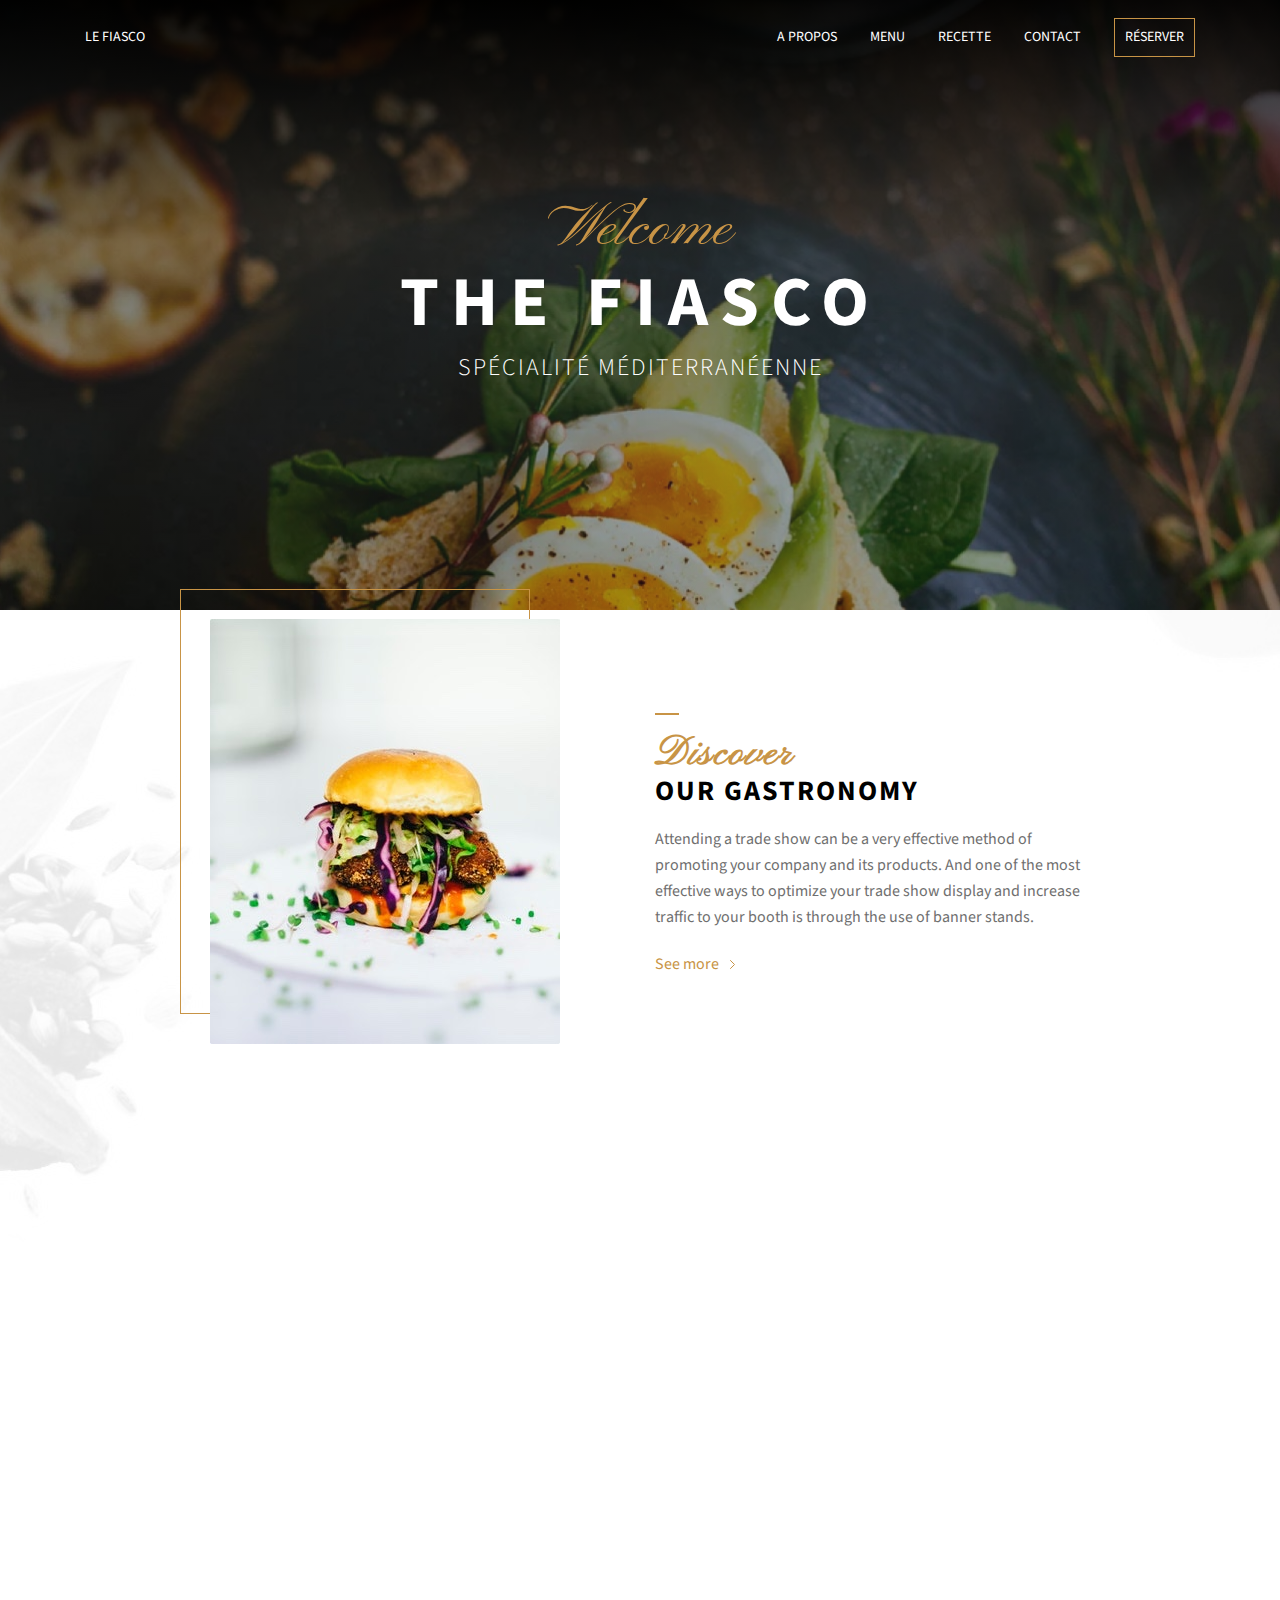
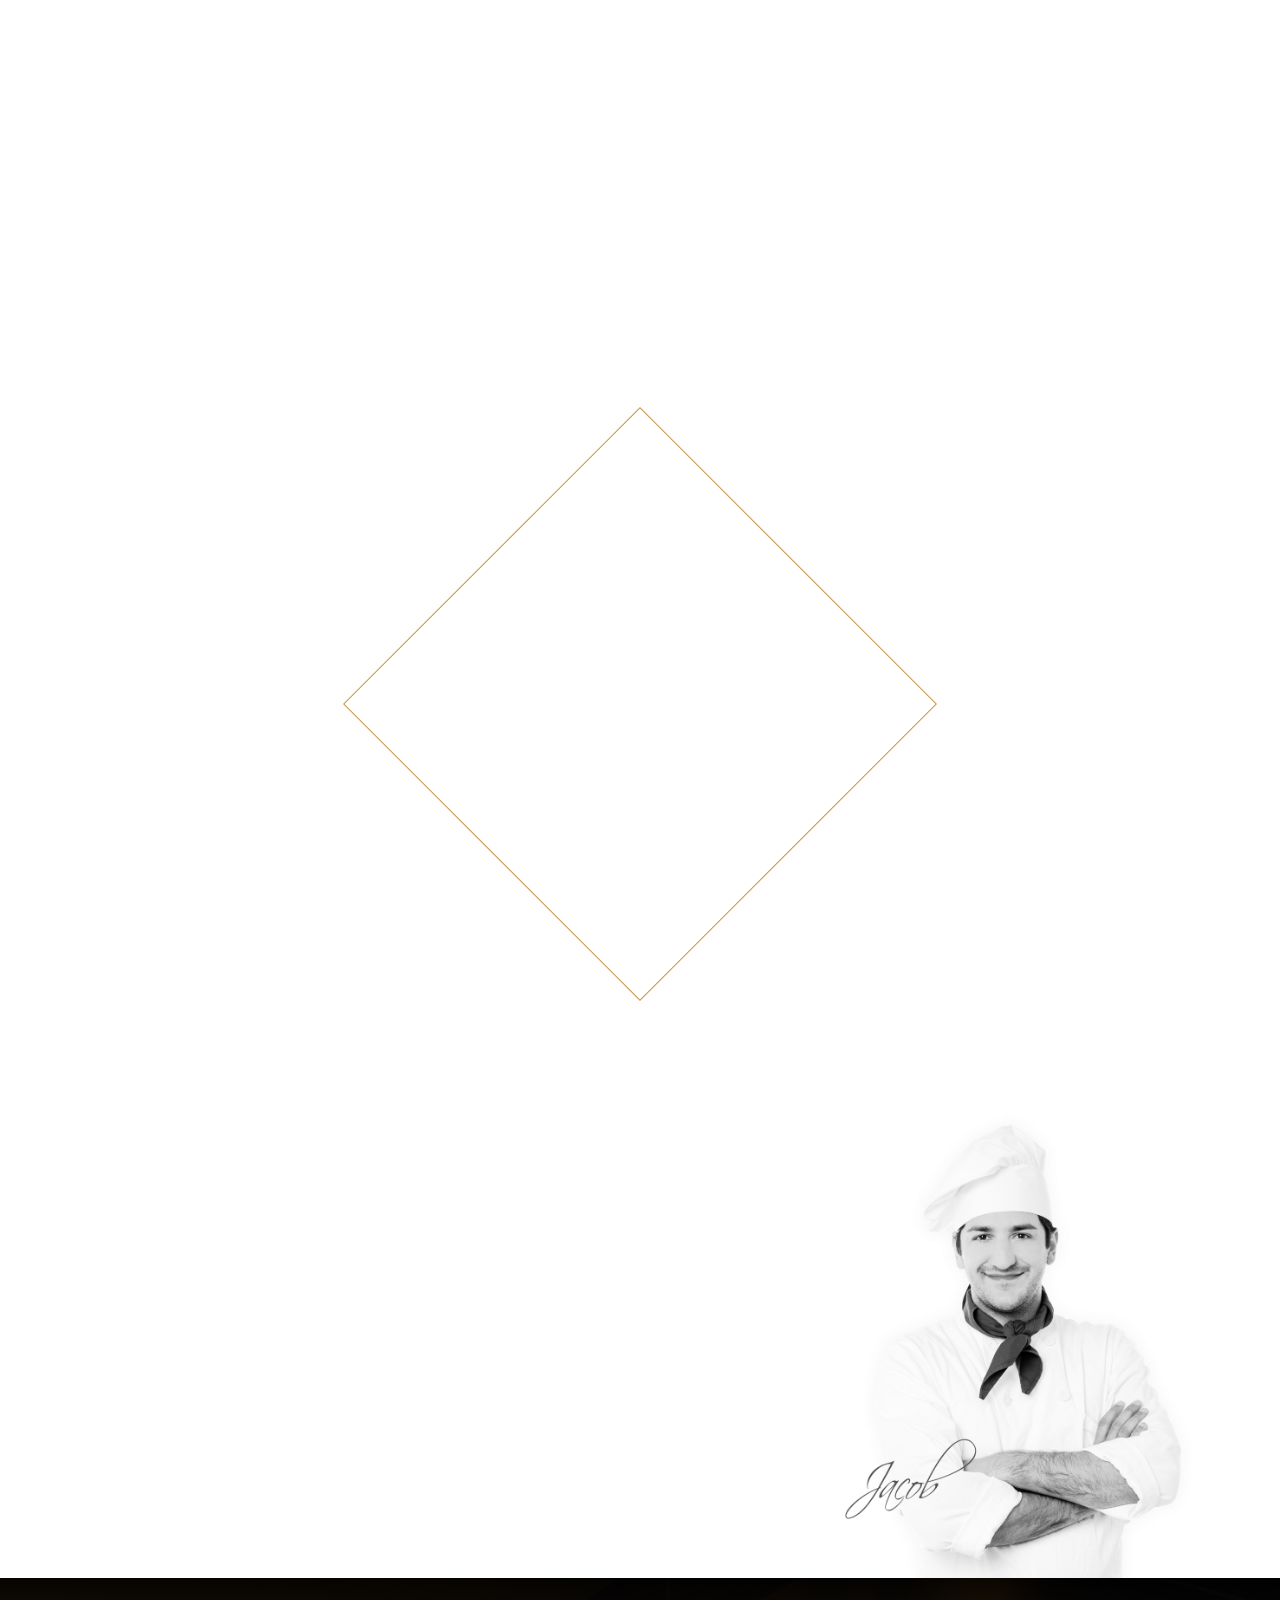
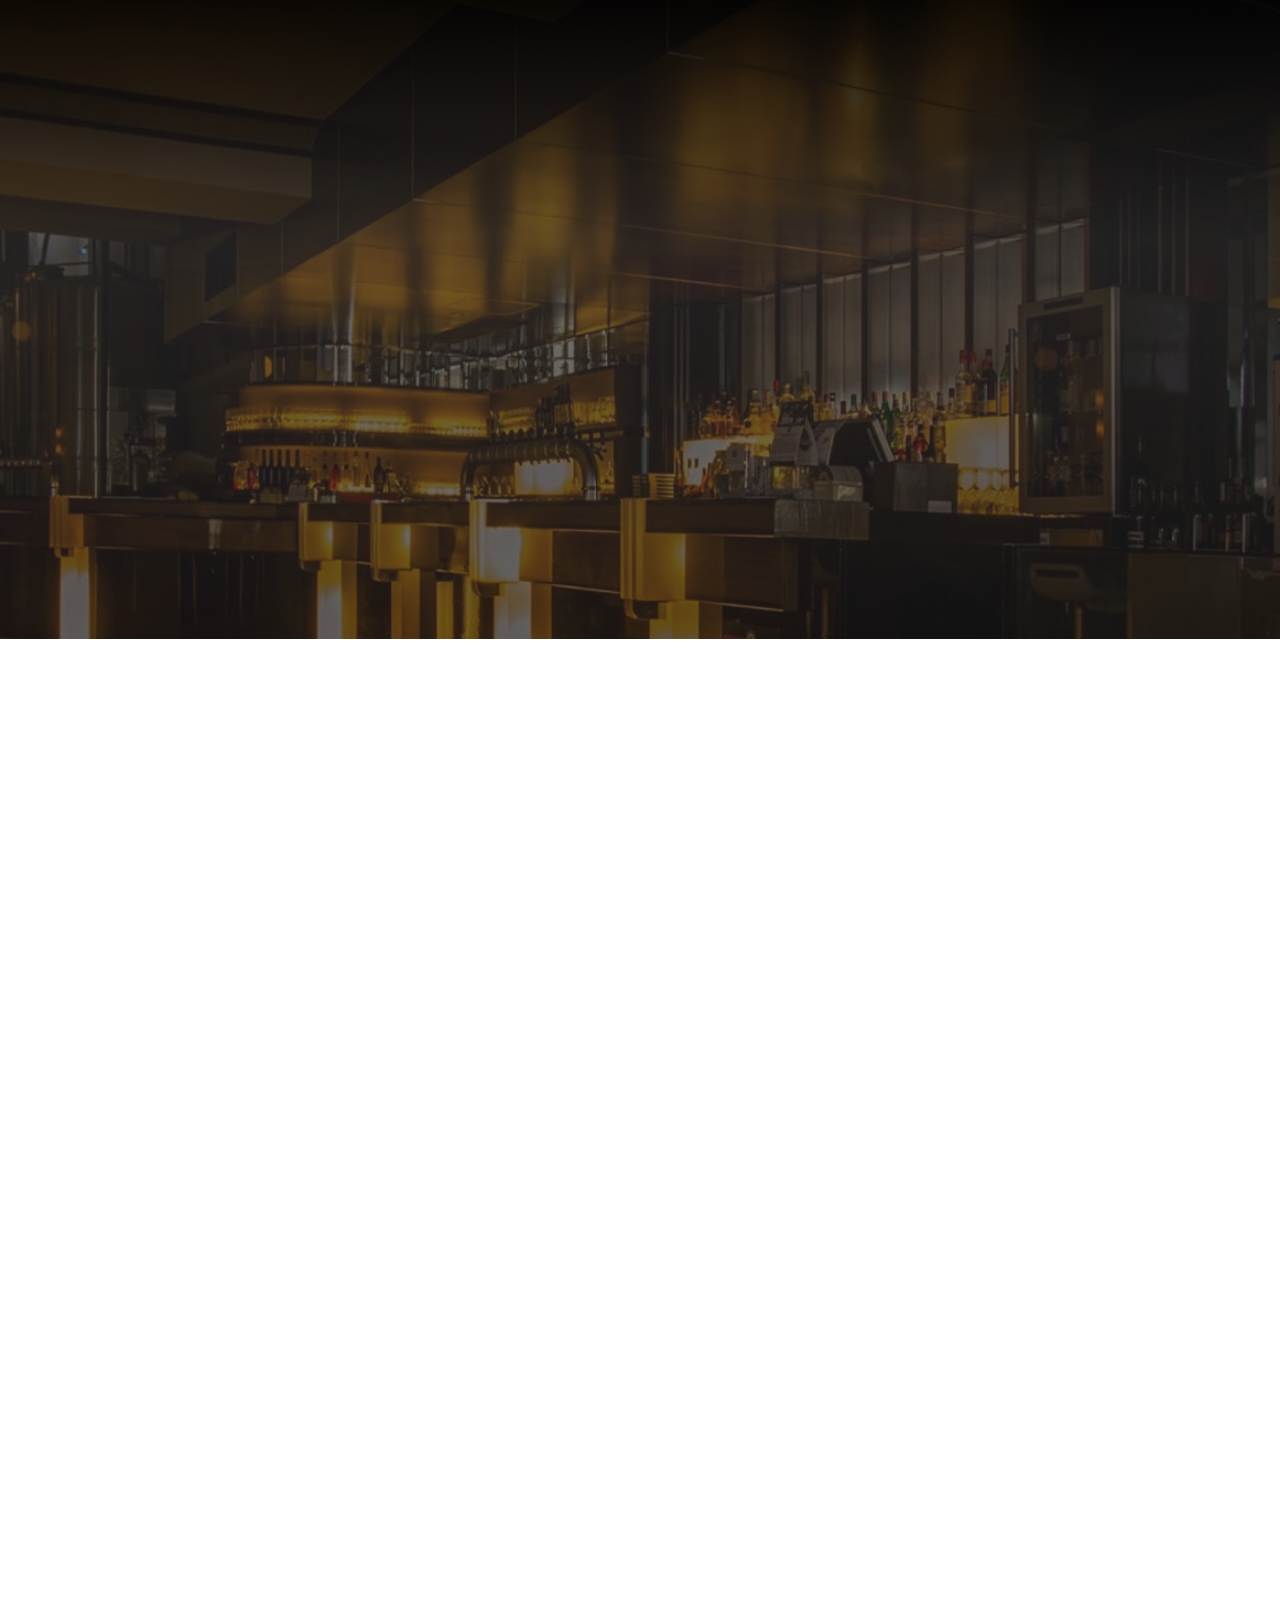
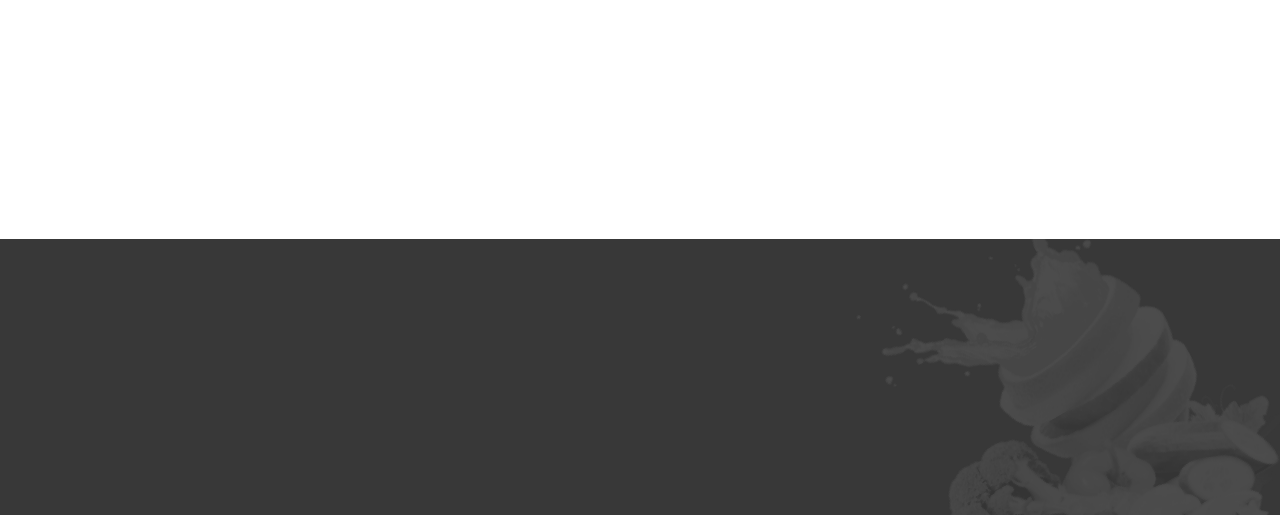
<file: index.html>
<!DOCTYPE html>
<html lang="en">

<head>
  <meta charset="UTF-8">
  <meta name="viewport" content="width=device-width, initial-scale=1.0">
  <meta http-equiv="X-UA-Compatible" content="ie=edge">
  <title>Le Fiasco</title>
  <link href="https://fonts.googleapis.com/css?family=Pinyon+Script|Source+Sans+Pro:300,400,600,700" rel="stylesheet">
  <link rel="stylesheet" href="screen.css">
</head>

<body>
  <header class="header">
    <div class="topbar">
      <div class="logo ">
        <a href="/index.html">Le Fiasco</a>
      </div>
      <nav class="menu ">
        <a href="/about.html" class="menu-item">A propos</a>
        <a href="/menu.html" class="menu-item">Menu</a>
        <a href="/recipe.html" class="menu-item">Recette</a>
        <a href="/contact.html" class="menu-item">Contact</a>
        <a href="/reserver.html" class="menu-item menu-button">Réserver</a>
      </nav>
    </div>
    <div class="baseline reveal">
      <span class="baseline-welcome reveal-1">Welcome</span>
      <strong class="baseline-name reveal-2">The Fiasco</strong>
      <span class="baseline-slogan reveal-3">spécialité méditerranéenne</span>
    </div>
  </header>
  <section class="home-section">
    <div class="container-small">
      <div class="block block-left reveal">
        <div class="block-img reveal-1">
          <img src="img/burger.jpg" alt="">
        </div>
        <div class="block-body">
          <h2 class="title reveal-2"><span>Discover</span> our gastronomy</h2>
          <p class=" reveal-3">
            Attending a trade show can be a very effective method of promoting your company and its products. And one of
            the most effective ways to optimize your trade show display and increase traffic to your booth is through
            the
            use of banner stands.
          </p>
          <div class="more  reveal-4">
            <a href="recipe.html">See more</a>
          </div>
        </div>
      </div>
      <div class="block block-right reveal">
        <div class="block-img reveal-1">
          <img src="img/crusted-chicken.jpg" alt="">
        </div>
        <div class="block-body">
          <h2 class="title reveal-2"><span>Discover</span> our gastronomy</h2>
          <p class=" reveal-3">
            Attending a trade show can be a very effective method of promoting your company and its products. And one of
            the most effective ways to optimize your trade show display and increase traffic to your booth is through
            the
            use of banner stands.
          </p>
          <div class="more reveal-4">
            <a href="recipe.html">See more</a>
          </div>
        </div>
      </div>
      <div class="block block-centered block-last reveal">
        <div class="block-body">
          <h2 class="title reveal-1"><span>Menu</span> certified bio</h2>
          <p class="reveal-2">
            Classified advertising is a form of advertising that is particularly common in newspapers and other
            periodicals. A classified is usually textually based and can consist of as little as the type of item being
            sold, and a contact number to call for more information
          </p>
        </div>
      </div>
      <nav class="ingredients-menu reveal">
        <a href="#" class="active reveal-1">Eggs</a>
        <a href="#" class="reveal-1">Porc</a>
        <a href="#" class="reveal-2">Chicken</a>
        <a href="#" class="reveal-3">Fish</a>
        <a href="#" class="reveal-4">Vegan</a>
      </nav>
    </div>
    <div class="container">
      <div class="menu-summary" id="menu">
        <div class="menu-summary-item reveal">
          <img src="img/crusted-chicken-square.jpg" alt="" class="menu-summary-img reveal-1">
          <h3 class="menu-summary-title reveal-2">Amazing Crusted Chicken</h3>
          <p class="reveal-3">Beryl Cook is one of Britain’s most talented and amusing artists .Beryl’s pictures feature
            women of all
            shapes and sizes enjoying themselves </p>
          <div class="menu-summary-price reveal-4">$20</div>
        </div>
        <div class="menu-summary-item reveal">
          <img src="img/bobun-light-square.jpg" alt="" class="menu-summary-img reveal-1">
          <h3 class="menu-summary-title reveal-2">BoBun Light Odd</h3>
          <p class="reveal-3">Beryl Cook is one of Britain’s most talented and amusing artists .Beryl’s pictures feature
            women of all
            shapes and sizes enjoying themselves </p>
          <div class="menu-summary-price reveal-4">$20</div>
        </div>
        <div class="menu-summary-item reveal">
          <img src="img/poisson-square.jpg" alt="" class="menu-summary-img reveal-1">
          <h3 class="menu-summary-title reveal-2">Amazing Crusted Chicken</h3>
          <p class="reveal-3">Beryl Cook is one of Britain’s most talented and amusing artists .Beryl’s pictures feature
            women of all
            shapes and sizes enjoying themselves </p>
          <div class="menu-summary-price reveal-4">$20</div>
        </div>
        <div class="menu-summary-item reveal">
          <img src="img/paella-square.jpg" alt="" class="menu-summary-img reveal-1">
          <h3 class="menu-summary-title reveal-2">Spicy Egg Paella</h3>
          <p class="reveal-3">Beryl Cook is one of Britain’s most talented and amusing artists .Beryl’s pictures feature
            women of all
            shapes and sizes enjoying themselves </p>
          <div class="menu-summary-price reveal-4">$20</div>
        </div>
      </div>
      <div class="block block-chief">
        <div class="block-img">
          <img src="img/chief.jpg" alt="">
        </div>
        <div class="block-body reveal">
          <h2 class="title reveal-1"><span>Chief</span> MEET OUR EXECUTIVE CHEF, CHRISTIAN JACOB</h2>
          <p class="reveal-2">
            If you are considering purchasing a new grill, or barbecue, you will be faced with a multitude of options to
            choose between. However, there is one choice which you will need to make fairly quickly in your quest for
            the
            perfect grill for you. That decision is whether to buy a charcoal or gas grill.
          </p>
          <p class="reveal-3">
            Wow I have a hankering for some really good grill roasted chicken, the melt in your mouth variety with some
            fresh homemade salsa slathered right on top.
          </p>
          <div class="more reveal-4">
            <a href="recipe.html">See more</a>
          </div>
        </div>
      </div>
    </div>
  </section>

  <section class="reservation" id="reservation">
    <div class="container">
      <div class="block block-centered block-last reveal">
        <div class="block-body">
          <h2 class="title reveal-1"><span>Reservation</span> Make reservation</h2>
          <p class="reveal-2">
            Classified advertising is a form of advertising that is particularly common in newspapers and other
            periodicals. A classified is usually textually based and can consist.
          </p>
          <form action="#" class="reservation-form reveal-3">
            <div class="reservation-form-row ">
              <input type="text" name="fullname" placeholder="Full name">
              <select name="persons">
                <option value="1">For 1 person</option>
                <option value="2">For 2 person</option>
                <option value="3">For 3 person</option>
                <option value="4">For 4 person</option>
              </select>
              <input type="date" name="date">
            </div>
            <button class="button ">Reserve Table</button>
          </form>
        </div>
      </div>
    </div>
  </section>

  <section class="recipes" id="recipes">
    <div class="container reveal">
      <h2 class="title reveal-1">
        <span>Recipes</span>
        WE SHARE OUR RECIPES WITH YOU
      </h2>
      <p class="reveal-2">
        If you are considering purchasing a new grill, or barbecue, you will be faced with a multitude of options to
        choose between. However, there is one choice which you will need.
      </p>
      <div class="recipes-list">
        <div class="recipes-list-item reveal-3">
          <div class="recipes-date">
            <strong>29</strong> SEP
          </div>
          <p>
            <a href="recipe1.html">
              Chopped, sliced or wedged, hard-cooked eggs are the basis of egg salad and add protein and a happy glow to
              tossed and composed salads and casseroles.
            </a>
          </p>
        </div>
        <div class="recipes-list-item reveal-3">
          <div class="recipes-date">
            <strong>29</strong> SEP
          </div>
          <p>
            Chopped, sliced or wedged, hard-cooked eggs are the basis of egg salad and add protein and a happy glow to
            tossed and composed salads and casseroles.
          </p>
        </div>
        <div class="recipes-list-item reveal-3">
          <div class="recipes-date">
            <strong>29</strong> SEP
          </div>
          <p>
            Chopped, sliced or wedged, hard-cooked eggs are the basis of egg salad and add protein and a happy glow to
            tossed and composed salads and casseroles.
          </p>
        </div>
      </div>
      <div class="more reveal-4">
        <a href="#">Go to our blog</a>
      </div>
    </div>
  </section>
  <div class="map" id="map"></div>

  <footer class="footer reveal" id="footer">
    <div class="container">
      <div class="footer-columns">
        <div class="footer-column reveal-1">
          <div class="footer-title">The fiasco</div>
          <p>
            Lorem ipsum dolor sit amet, consectetur adipisicing elit. Corrupti dolorum, sint corporis nostrum, possimus
            unde eos vitae eius quasi saepe.
          </p>
        </div>
        <div class="footer-column reveal-2">
          <div class="footer-title">Contact info</div>
          <p>
            1234 Altschul, New York, NY 10027-0000<br>
            +1 987 654 3210<br>
            <a href="mailto:contact@thefiasco.com">contact@thefiasco.com</a>
          </p>
        </div>
        <div class="footer-column reveal-3">
          <div class="footer-title">Opening hours</div>
          <ul>
            <li>Monday to Friday | 10:00 AM - 11:00 PM</li>
            <li>Monday to Friday | 10:00 AM - 11:00 PM</li>
            <li>Monday to Friday | 10:00 AM - 11:00 PM</li>
          </ul>
        </div>
      </div>
      <div class="footer-credits reveal-4">
        <span>2018 THE FIASCO</span>. All rights reserved.
      </div>
    </div>
  </footer>

  <script type="text/javascript" src="app.js"></script>
</body>

</html>
</file>
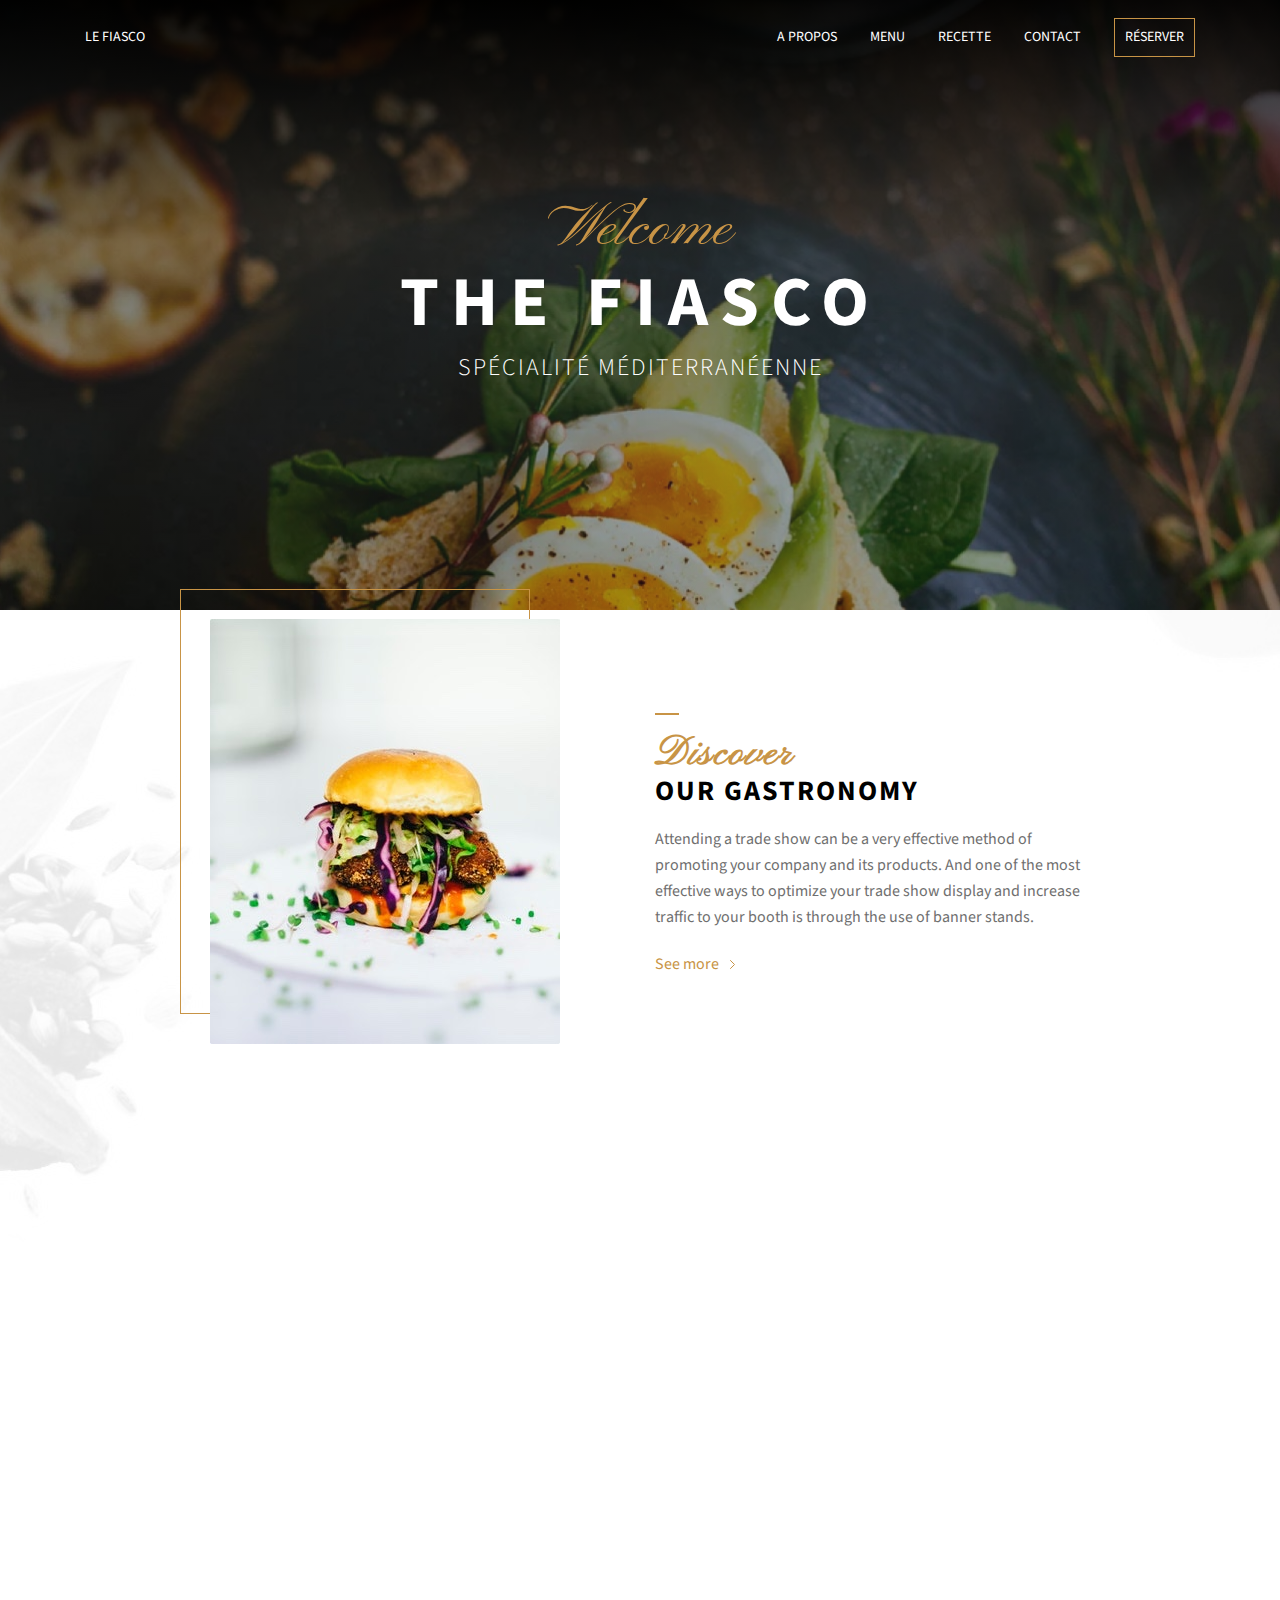
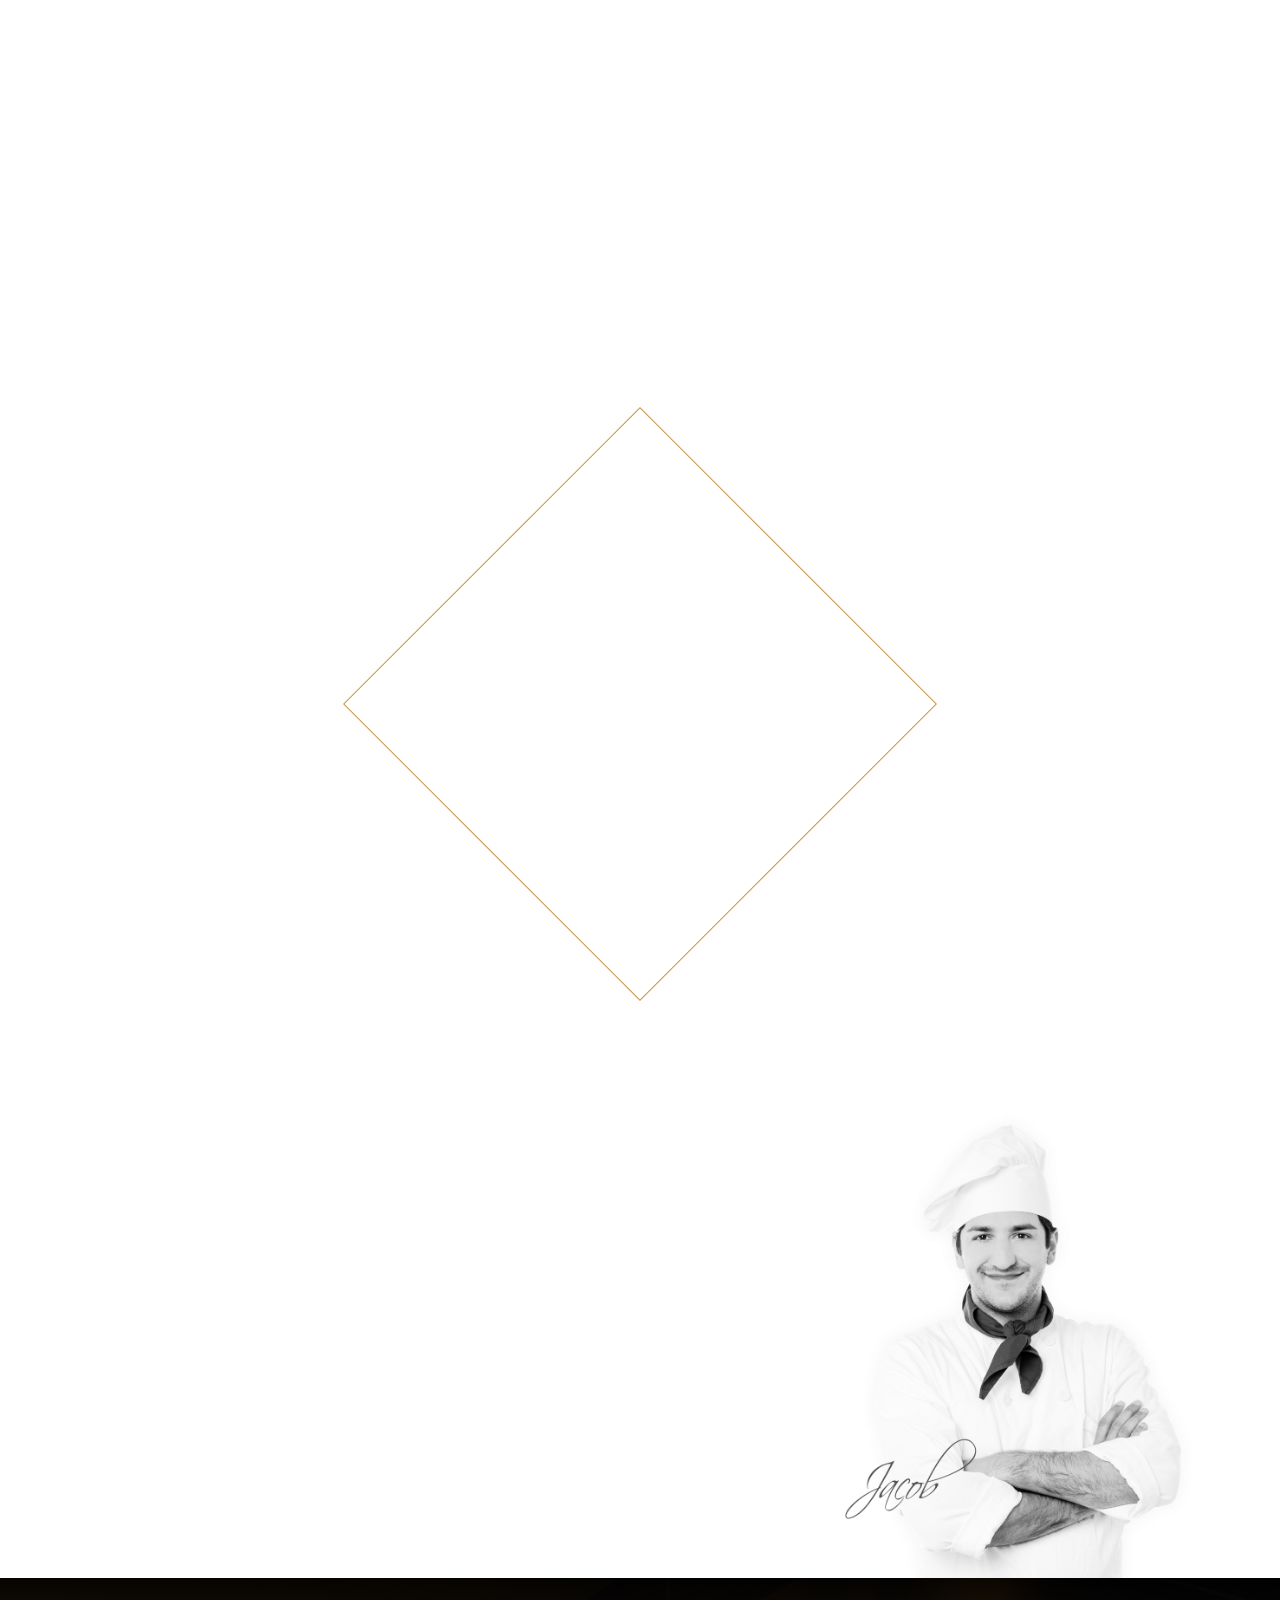
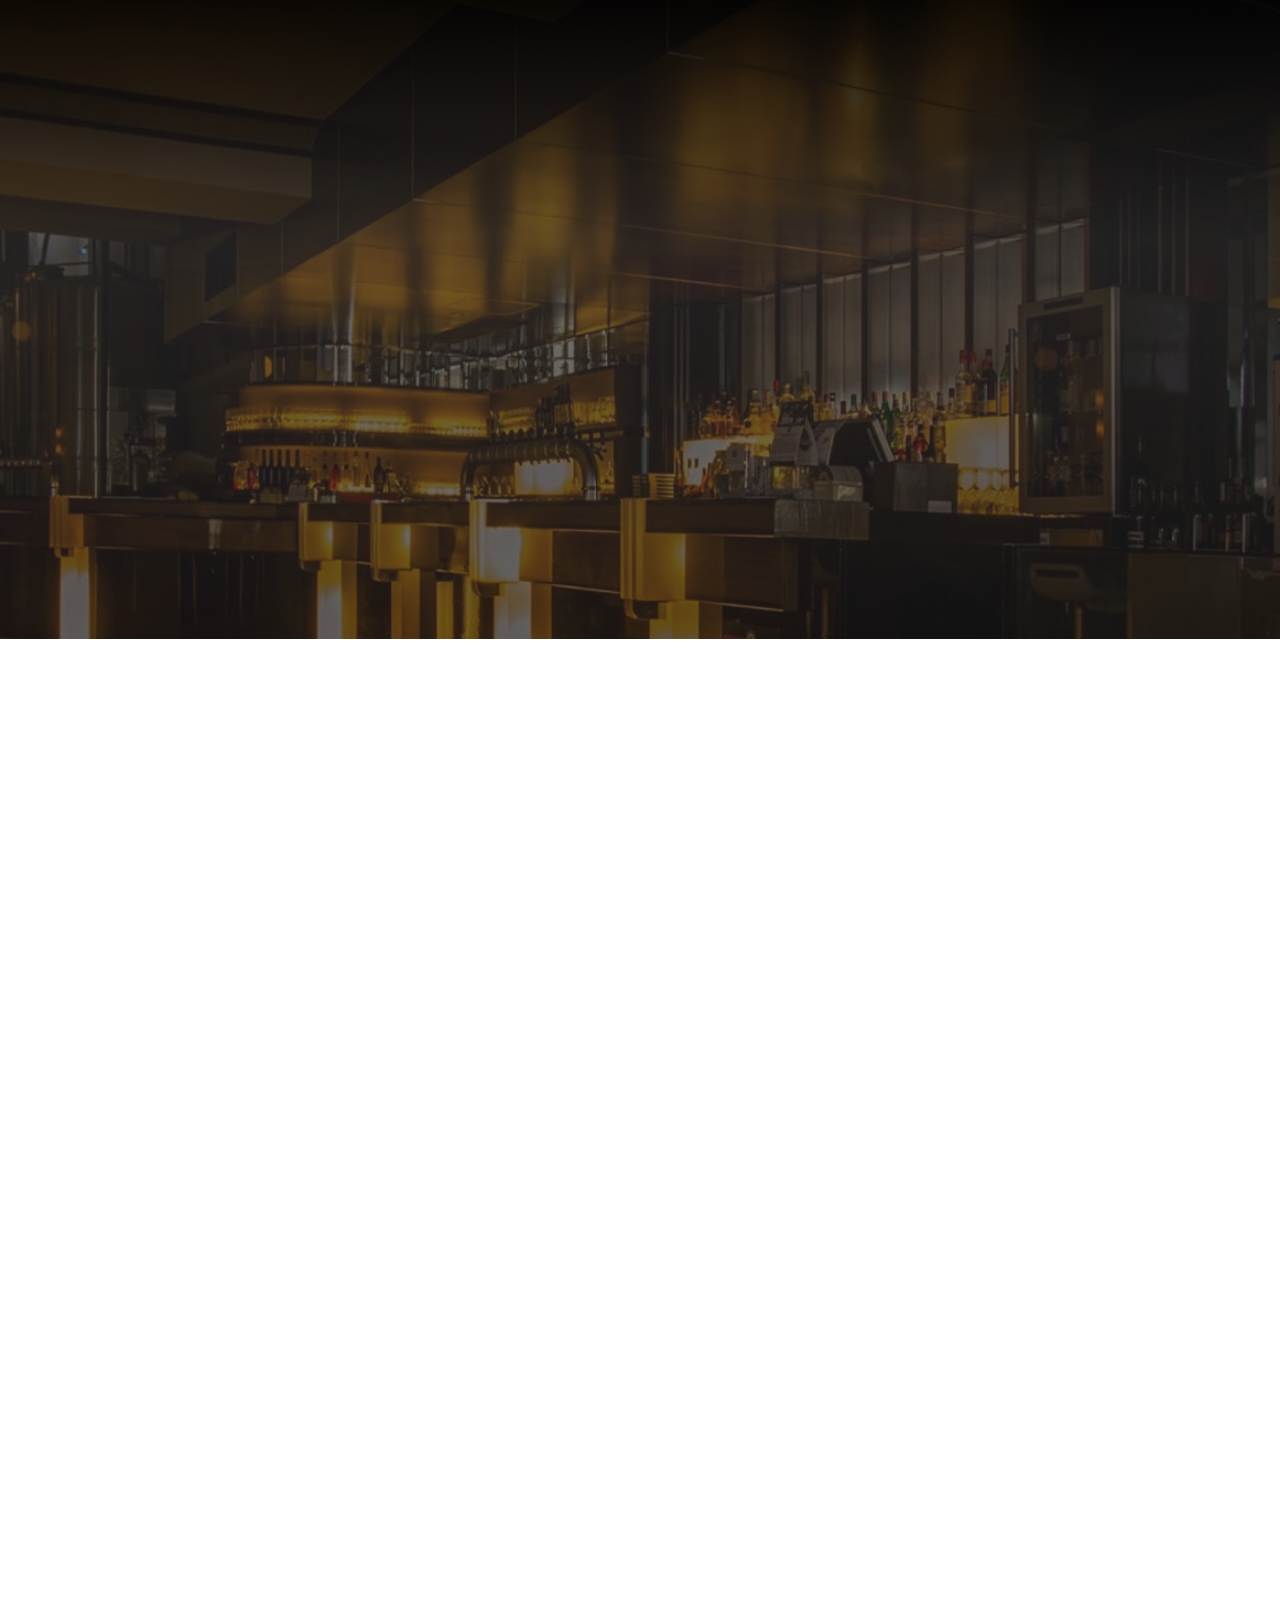
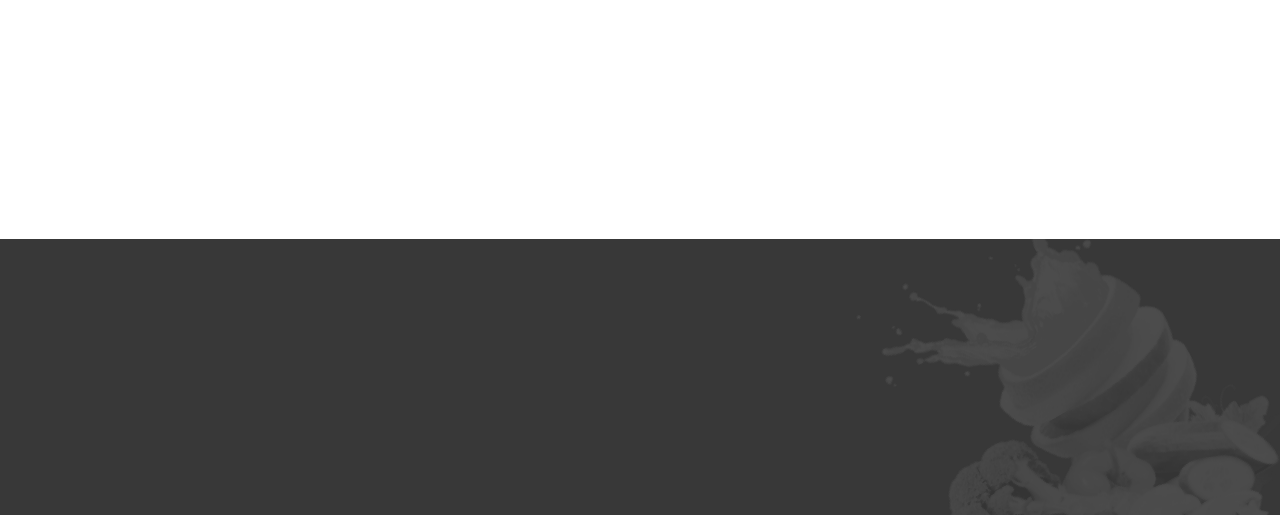
<file: menu.html>
<!DOCTYPE html>
<html lang="en">
<head>
  <meta charset="UTF-8">
  <meta name="viewport" content="width=device-width, initial-scale=1.0">
  <meta http-equiv="X-UA-Compatible" content="ie=edge">
  <title>Le Fiasco</title>
  <link href="https://fonts.googleapis.com/css?family=Pinyon+Script|Source+Sans+Pro:300,400,600,700" rel="stylesheet">
  <link rel="stylesheet" href="screen.css">
</head>
<body>
<header class="header">
  <div class="topbar">
    <div class="logo ">
      <a href="/index.html">Le Fiasco</a>
    </div>
    <nav class="menu ">
      <a href="/about.html" class="menu-item">A propos</a>
      <a href="/menu.html" class="menu-item">Menu</a>
      <a href="/recipe.html" class="menu-item">Recette</a>
      <a href="/contact.html" class="menu-item">Contact</a>
      <a href="/reserver.html" class="menu-item menu-button">Réserver</a>
    </nav>
  </div>
  <div class="baseline reveal">
    <span class="baseline-welcome reveal-1">Welcome</span>
    <strong class="baseline-name reveal-2">The Fiasco</strong>
    <span class="baseline-slogan reveal-3">spécialité méditerranéenne</span>
  </div>
</header>
<section class="home-section">
  <div class="container-small">
    <div class="block block-left reveal">
      <div class="block-img reveal-1">
        <img src="img/burger.jpg" alt="">
      </div>
      <div class="block-body">
        <h2 class="title reveal-2"><span>Discover</span> our gastronomy</h2>
        <p class=" reveal-3">
          Attending a trade show can be a very effective method of promoting your company and its products. And one of
          the most effective ways to optimize your trade show display and increase traffic to your booth is through the
          use of banner stands.
        </p>
        <div class="more  reveal-4">
          <a href="recipe.html">See more</a>
        </div>
      </div>
    </div>
    <div class="block block-right reveal">
      <div class="block-img reveal-1">
        <img src="img/crusted-chicken.jpg" alt="">
      </div>
      <div class="block-body">
        <h2 class="title reveal-2"><span>Discover</span> our gastronomy</h2>
        <p class=" reveal-3">
          Attending a trade show can be a very effective method of promoting your company and its products. And one of
          the most effective ways to optimize your trade show display and increase traffic to your booth is through the
          use of banner stands.
        </p>
        <div class="more reveal-4">
          <a href="recipe.html">See more</a>
        </div>
      </div>
    </div>
    <div class="block block-centered block-last reveal">
      <div class="block-body">
        <h2 class="title reveal-1"><span>Menu</span> certified bio</h2>
        <p class="reveal-2">
          Classified advertising is a form of advertising that is particularly common in newspapers and other
          periodicals. A classified is usually textually based and can consist of as little as the type of item being
          sold, and a contact number to call for more information
        </p>
      </div>
    </div>
    <nav class="ingredients-menu reveal">
      <a href="#" class="active reveal-1">Eggs</a>
      <a href="#" class="reveal-1">Porc</a>
      <a href="#" class="reveal-2">Chicken</a>
      <a href="#" class="reveal-3">Fish</a>
      <a href="#" class="reveal-4">Vegan</a>
    </nav>
  </div>
  <div class="container">
    <div class="menu-summary" id="menu">
      <div class="menu-summary-item reveal">
        <img src="img/crusted-chicken-square.jpg" alt="" class="menu-summary-img reveal-1">
        <h3 class="menu-summary-title reveal-2">Amazing Crusted Chicken</h3>
        <p class="reveal-3">Beryl Cook is one of Britain’s most talented and amusing artists .Beryl’s pictures feature women of all
          shapes and sizes enjoying themselves </p>
        <div class="menu-summary-price reveal-4">$20</div>
      </div>
      <div class="menu-summary-item reveal">
        <img src="img/bobun-light-square.jpg" alt="" class="menu-summary-img reveal-1">
        <h3 class="menu-summary-title reveal-2">BoBun Light Odd</h3>
        <p class="reveal-3">Beryl Cook is one of Britain’s most talented and amusing artists .Beryl’s pictures feature women of all
          shapes and sizes enjoying themselves </p>
        <div class="menu-summary-price reveal-4">$20</div>
      </div>
      <div class="menu-summary-item reveal">
        <img src="img/poisson-square.jpg" alt="" class="menu-summary-img reveal-1">
        <h3 class="menu-summary-title reveal-2">Amazing Crusted Chicken</h3>
        <p class="reveal-3">Beryl Cook is one of Britain’s most talented and amusing artists .Beryl’s pictures feature women of all
          shapes and sizes enjoying themselves </p>
        <div class="menu-summary-price reveal-4">$20</div>
      </div>
      <div class="menu-summary-item reveal">
        <img src="img/paella-square.jpg" alt="" class="menu-summary-img reveal-1">
        <h3 class="menu-summary-title reveal-2">Spicy Egg Paella</h3>
        <p class="reveal-3">Beryl Cook is one of Britain’s most talented and amusing artists .Beryl’s pictures feature women of all
          shapes and sizes enjoying themselves </p>
        <div class="menu-summary-price reveal-4">$20</div>
      </div>
    </div>
    <div class="block block-chief">
      <div class="block-img">
        <img src="img/chief.jpg" alt="">
      </div>
      <div class="block-body reveal">
        <h2 class="title reveal-1"><span>Chief</span> MEET OUR EXECUTIVE CHEF, CHRISTIAN JACOB</h2>
        <p class="reveal-2">
          If you are considering purchasing a new grill, or barbecue, you will be faced with a multitude of options to
          choose between. However, there is one choice which you will need to make fairly quickly in your quest for the
          perfect grill for you. That decision is whether to buy a charcoal or gas grill.
        </p>
        <p class="reveal-3">
          Wow I have a hankering for some really good grill roasted chicken, the melt in your mouth variety with some
          fresh homemade salsa slathered right on top.
        </p>
        <div class="more reveal-4">
          <a href="recipe.html">See more</a>
        </div>
      </div>
    </div>
  </div>
</section>

<section class="reservation" id="reservation">
  <div class="container">
    <div class="block block-centered block-last reveal">
      <div class="block-body">
        <h2 class="title reveal-1"><span>Reservation</span> Make reservation</h2>
        <p class="reveal-2">
          Classified advertising is a form of advertising that is particularly common in newspapers and other
          periodicals. A classified is usually textually based and can consist.
        </p>
        <form action="#" class="reservation-form reveal-3">
          <div class="reservation-form-row ">
            <input type="text" name="fullname" placeholder="Full name">
            <select name="persons">
              <option value="1">For 1 person</option>
              <option value="2">For 2 person</option>
              <option value="3">For 3 person</option>
              <option value="4">For 4 person</option>
            </select>
            <input type="date" name="date">
          </div>
          <button class="button ">Reserve Table</button>
        </form>
      </div>
    </div>
  </div>
</section>

<section class="recipes" id="recipes">
  <div class="container reveal">
    <h2 class="title reveal-1">
      <span>Recipes</span>
      WE SHARE OUR RECIPES WITH YOU
    </h2>
    <p class="reveal-2">
      If you are considering purchasing a new grill, or barbecue, you will be faced with a multitude of options to
      choose between. However, there is one choice which you will need.
    </p>
    <div class="recipes-list">
      <div class="recipes-list-item reveal-3">
        <div class="recipes-date">
          <strong>29</strong> SEP
        </div>
        <p>
          <a href="recipe1.html">
            Chopped, sliced or wedged, hard-cooked eggs are the basis of egg salad and add protein and a happy glow to
            tossed and composed salads and casseroles.
          </a>
        </p>
      </div>
      <div class="recipes-list-item reveal-3">
        <div class="recipes-date">
          <strong>29</strong> SEP
        </div>
        <p>
          Chopped, sliced or wedged, hard-cooked eggs are the basis of egg salad and add protein and a happy glow to
          tossed and composed salads and casseroles.
        </p>
      </div>
      <div class="recipes-list-item reveal-3">
        <div class="recipes-date">
          <strong>29</strong> SEP
        </div>
        <p>
          Chopped, sliced or wedged, hard-cooked eggs are the basis of egg salad and add protein and a happy glow to
          tossed and composed salads and casseroles.
        </p>
      </div>
    </div>
    <div class="more reveal-4">
      <a href="#">Go to our blog</a>
    </div>
  </div>
</section>
<div class="map" id="map"></div>

<footer class="footer reveal" id="footer">
  <div class="container">
    <div class="footer-columns">
      <div class="footer-column reveal-1">
        <div class="footer-title">The fiasco</div>
        <p>
          Lorem ipsum dolor sit amet, consectetur adipisicing elit. Corrupti dolorum, sint corporis nostrum, possimus
          unde eos vitae eius quasi saepe.
        </p>
      </div>
      <div class="footer-column reveal-2">
        <div class="footer-title">Contact info</div>
        <p>
          1234 Altschul, New York, NY 10027-0000<br>
          +1 987 654 3210<br>
          <a href="mailto:contact@thefiasco.com">contact@thefiasco.com</a>
        </p>
      </div>
      <div class="footer-column reveal-3">
        <div class="footer-title">Opening hours</div>
        <ul>
          <li>Monday to Friday | 10:00 AM - 11:00 PM</li>
          <li>Monday to Friday | 10:00 AM - 11:00 PM</li>
          <li>Monday to Friday | 10:00 AM - 11:00 PM</li>
        </ul>
      </div>
    </div>
    <div class="footer-credits reveal-4">
      <span>2018 THE FIASCO</span>. All rights reserved.
    </div>
  </div>
</footer>

<script type="text/javascript" src="app.js"></script>
</body>
</html>
</file>
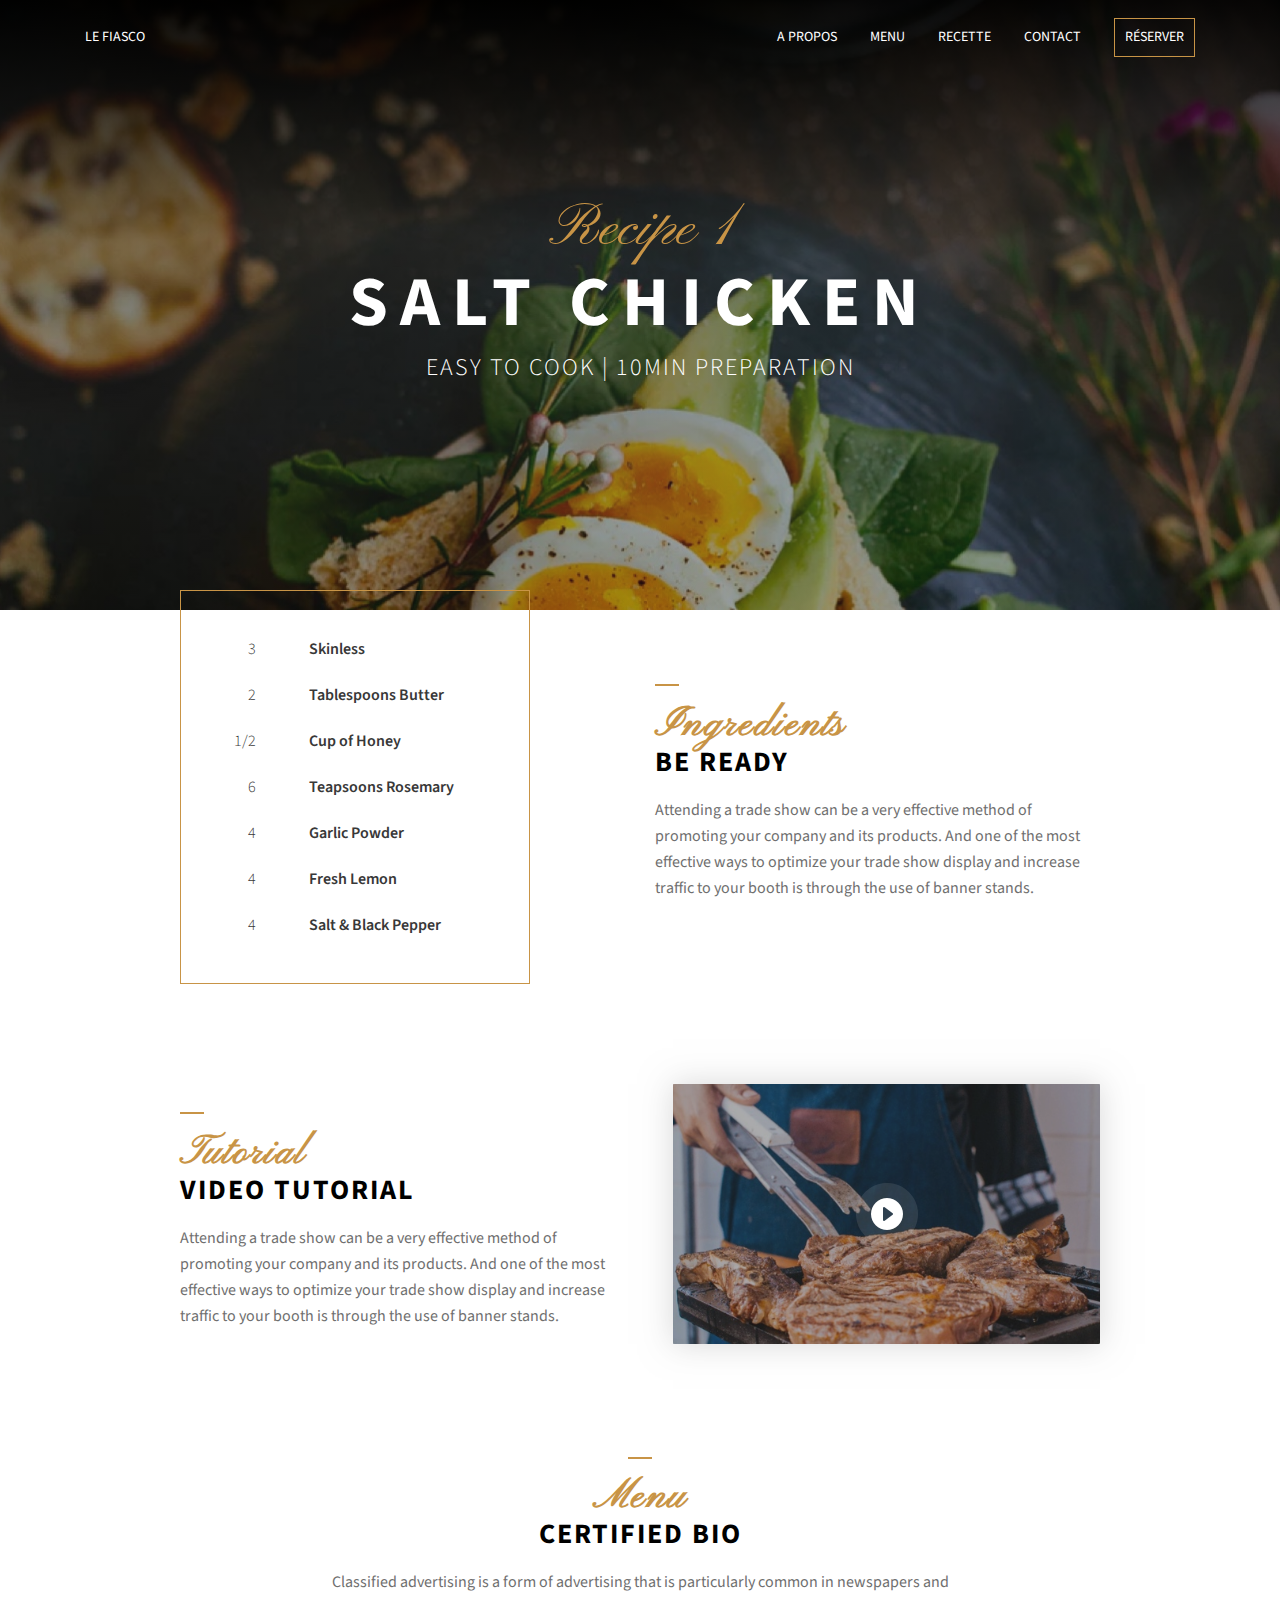
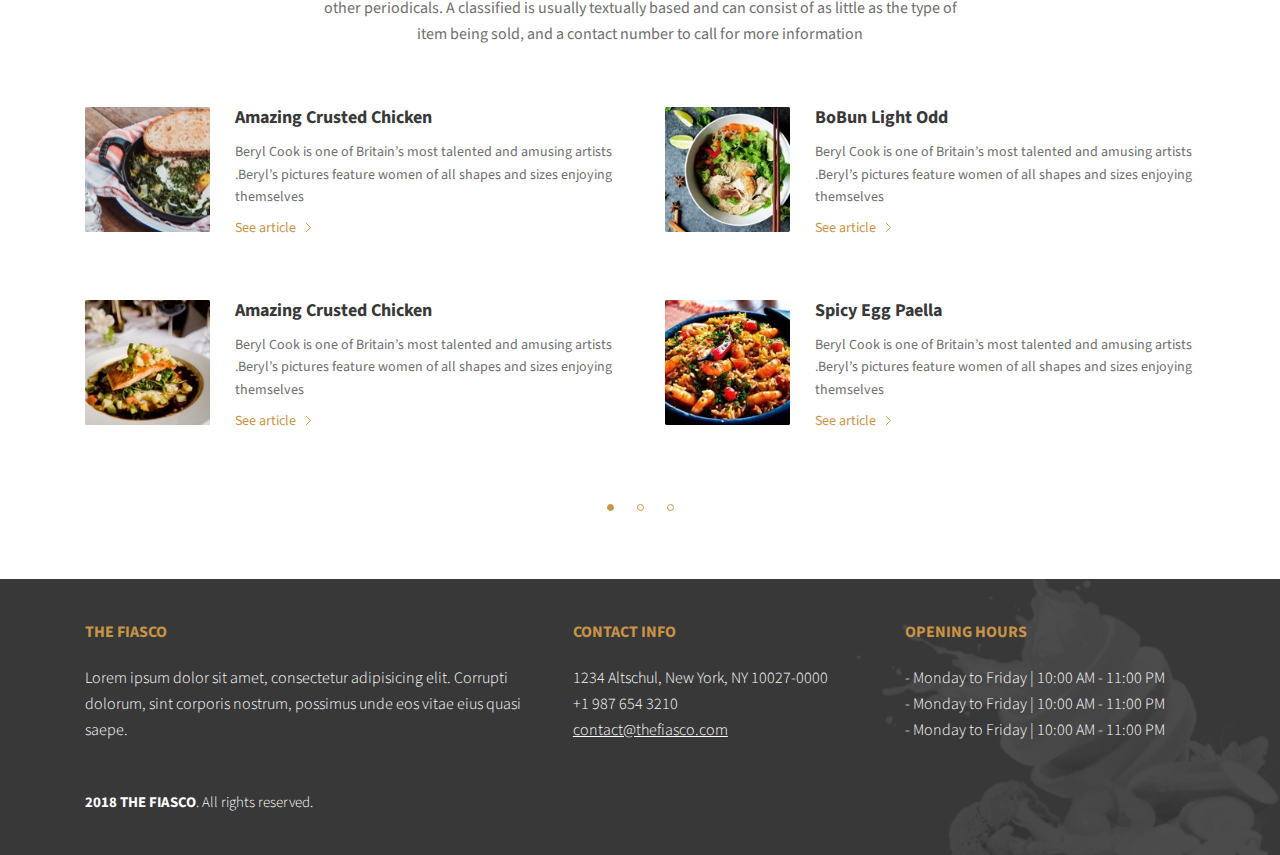
<file: recipe.html>
<!DOCTYPE html>
<html lang="en">

<head>
    <meta charset="UTF-8">
    <meta name="viewport" content="width=device-width, initial-scale=1.0">
    <meta http-equiv="X-UA-Compatible" content="ie=edge">
    <title>Recette 1</title>
    <link href="https://fonts.googleapis.com/css?family=Pinyon+Script|Source+Sans+Pro:300,400,600,700" rel="stylesheet">
    <link rel="stylesheet" href="screen.css">
</head>

<body>
    <header class="header">
        <div class="topbar">
            <div class="logo">
                <a href="/index.html">Le Fiasco</a>
            </div>
            <nav class="menu">
                <a href="/about.html" class="menu-item">A propos</a>
                <a href="/menu.html" class="menu-item">Menu</a>
                <a href="/recipes.html" class="menu-item">Recette</a>
                <a href="/contact.html" class="menu-item">Contact</a>
                <a href="/reserver.html" class="menu-item menu-button">Réserver</a>
            </nav>
        </div>
        <div class="baseline">
            <span class="baseline-welcome">Recipe 1</span>
            <strong class="baseline-name">SALT CHICKEN</strong>
            <span class="baseline-slogan">EASY TO COOK | 10MIN PREPARATION</span>
        </div>
    </header>
    <section class="section-overflow">
        <div class="container-small">
            <div class="block block-left">
                <div class="block-ingredients">
                    <ul>
                        <li><span>3</span> Skinless</li>
                        <li><span>2</span> Tablespoons Butter</li>
                        <li><span>1/2</span> Cup of Honey</li>
                        <li><span>6</span> Teapsoons Rosemary</li>
                        <li><span>4</span> Garlic Powder</li>
                        <li><span>4</span> Fresh Lemon</li>
                        <li><span>4</span> Salt & Black Pepper</li>
                    </ul>
                </div>
                <div class="block-body">
                    <h2 class="title"><span>Ingredients</span> be ready</h2>
                    <p>
                        Attending a trade show can be a very effective method of promoting your company and its
                        products. And one of the most effective ways to optimize your trade show display and increase
                        traffic to your booth is through the use of banner stands.
                    </p>
                </div>
            </div>
            <div class="block block-right">
                <a class="block-video" href="#">
                    <img src="img/tutorial.jpg" alt="">
                </a>
                <div class="block-body">
                    <h2 class="title"><span>Tutorial</span> Video tutorial</h2>
                    <p>
                        Attending a trade show can be a very effective method of promoting your company and its
                        products. And one of the most effective ways to optimize your trade show display and increase
                        traffic to your booth is through the use of banner stands.
                    </p>
                </div>
            </div>
            <div class="block block-centered block-last">
                <div class="block-body">
                    <h2 class="title"><span>Menu</span> certified bio</h2>
                    <p>
                        Classified advertising is a form of advertising that is particularly common in newspapers and
                        other periodicals. A classified is usually textually based and can consist of as little as the
                        type of item being sold, and a contact number to call for more information
                    </p>
                </div>
            </div>
        </div>
        <div class="container">
            <div class="recipes-mosaic" id="menu">
                <div class="menu-summary-item">
                    <img src="img/crusted-chicken-square.jpg" alt="" class="menu-summary-img">
                    <h3 class="menu-summary-title">Amazing Crusted Chicken</h3>
                    <p>Beryl Cook is one of Britain’s most talented and amusing artists .Beryl’s pictures feature women
                        of all shapes and sizes enjoying themselves </p>
                    <div class="more"><a href="#">See article</a></div>
                </div>
                <div class="menu-summary-item">
                    <img src="img/bobun-light-square.jpg" alt="" class="menu-summary-img">
                    <h3 class="menu-summary-title">BoBun Light Odd</h3>
                    <p>Beryl Cook is one of Britain’s most talented and amusing artists .Beryl’s pictures feature women
                        of all shapes and sizes enjoying themselves </p>
                    <div class="more"><a href="#">See article</a></div>
                </div>
                <div class="menu-summary-item">
                    <img src="img/poisson-square.jpg" alt="" class="menu-summary-img">
                    <h3 class="menu-summary-title">Amazing Crusted Chicken</h3>
                    <p>Beryl Cook is one of Britain’s most talented and amusing artists .Beryl’s pictures feature women
                        of all shapes and sizes enjoying themselves </p>
                    <div class="more"><a href="#">See article</a></div>
                </div>
                <div class="menu-summary-item">
                    <img src="img/paella-square.jpg" alt="" class="menu-summary-img">
                    <h3 class="menu-summary-title">Spicy Egg Paella</h3>
                    <p>Beryl Cook is one of Britain’s most talented and amusing artists .Beryl’s pictures feature women
                        of all shapes and sizes enjoying themselves </p>
                    <div class="more"><a href="#">See article</a></div>
                </div>
            </div>
            <ul class="pagination">
                <li><a href="#1" class="active">1</a></li>
                <li><a href="#1">2</a></li>
                <li><a href="#1">3</a></li>
            </ul>
        </div>
    </section>

    <footer class="footer" id="footer">
        <div class="container">
            <div class="footer-columns">
                <div class="footer-column">
                    <div class="footer-title">The fiasco</div>
                    <p>
                        Lorem ipsum dolor sit amet, consectetur adipisicing elit. Corrupti dolorum, sint corporis
                        nostrum, possimus unde eos vitae eius quasi saepe.
                    </p>
                </div>
                <div class="footer-column">
                    <div class="footer-title">Contact info</div>
                    <p>
                        1234 Altschul, New York, NY 10027-0000<br>
                        +1 987 654 3210<br>
                        <a href="mailto:contact@thefiasco.com">contact@thefiasco.com</a>
                    </p>
                </div>
                <div class="footer-column">
                    <div class="footer-title">Opening hours</div>
                    <ul>
                        <li>Monday to Friday | 10:00 AM - 11:00 PM</li>
                        <li>Monday to Friday | 10:00 AM - 11:00 PM</li>
                        <li>Monday to Friday | 10:00 AM - 11:00 PM</li>
                    </ul>
                </div>
            </div>
            <div class="footer-credits">
                <span>2018 THE FIASCO</span>. All rights reserved.
            </div>
        </div>
    </footer>
</body>

</html>
</file>
<file: screen.css>
*,
*::before,
*::after {
    box-sizing: border-box;
}

html {
    font-size: 16px;
}

body {
    font-family: 'Source Sans Pro', sans-serif;
    line-height: 1.625;
    margin: 0;
    color: #6F6F6F;
}

a {
    color: inherit;
    text-decoration: none;
    transition: color .3s;
}

img {
    max-width: 100%;
    height: auto;
}

.header {
    background:
        linear-gradient(180deg, rgba(0, 0, 0, 0.92), rgba(54, 54, 54, 0.5) 39.24%, rgba(28, 28, 28, 0.4)),
        url(img/eggs.jpg) center center / cover no-repeat;
    color: #FFF;
}

.topbar {
    padding: 18px 20px;
    font-size: .875rem;
    text-transform: uppercase;
    text-align: center;
}

.menu-item:hover {
    color: #C89446;
}

.logo {
    margin-bottom: 15px;
}

.menu-item {
    display: inline-block;
    margin: 0 15px;
}

.baseline {
    padding: 50px 0 70px 0;
    text-align: center;
    line-height: 1;
}

.baseline-welcome {
    font-family: 'Pinyon Script', serif;
    color: #C89446;
    display: block;
    font-size: 2.2rem;
}

.baseline-name {
    display: block;
    font-size: 2.5rem;
    font-weight: 700;
    letter-spacing: 5px;
    padding-bottom: 10px;
    text-transform: uppercase;
}

.baseline-slogan {
    font-size: 1rem;
    font-weight: 300;
    display: block;
    text-transform: uppercase;
    letter-spacing: 2px;
}

.menu-button {
    border: solid 1px #C89446;
    padding: 7px 10px;
    transition-property: color, background-color;
    margin-top: 5px;
}

.menu-button:hover {
    background: #C89446;
    color: #FFF;
}

.home-section {
    padding-top: 9px;
}

.container-small {
    margin: 0 auto;
    padding: 0 20px;
    max-width: 960px;
}

.container {
    margin: 0 auto;
    padding: 0 20px;
    max-width: 1150px;
}

.block {
    margin-bottom: 50px;
}

.title {
    font-size: 1.75rem;
    line-height: 1.1;
    letter-spacing: 2px;
    color: #000;
    font-weight: bold;
    text-transform: uppercase;
    margin: 1rem 0 0 0;
}

.title span {
    font-family: 'Pinyon Script', serif;
    color: #C89446;
    font-size: 2.5rem;
    display: block;
    text-transform: none;
}

.title::before {
    content: '';
    display: inline-block;
    width: 24px;
    height: 2px;
    background: #C89446;
    margin-bottom: .5rem;
}

.more {
    color: #C89446;
}

.more a:hover {
    text-decoration: underline;
}

.more a::after {
    content: '';
    display: inline-block;
    width: 5px;
    height: 9px;
    margin-left: .7em;
    background: url(img/arrow-right.svg) center center no-repeat;
    transition: transform .3s;
}

.more a:hover::after {
    transform: translateX(3px);
}

.block-img {
    max-width: 350px;
    margin: 0 auto;
    border: solid 1px #C89446;
}

.block-img img {
    display: block;
}

.block-img img {
    position: relative;
    z-index: 1;
}

.block-centered {
    text-align: center;
}

.block-centered .block-body {
    max-width: 640px;
    margin-left: auto;
    margin-right: auto;
}

.ingredients-menu {
    margin: 40px 0;
    font-weight: 600;
    color: #383838;
    text-align: center;
    font-weight: 600;
    text-transform: uppercase;
}

.ingredients-menu a {
    display: inline-block;
    margin: 0 5px;
    position: relative;
}

.ingredients-menu a::after {
    content: '';
    display: block;
    position: absolute;
    bottom: 5px;
    left: 0;
    right: 0;
    height: 1px;
    opacity: 0;
    background: #C89446;
    transition: .3s;
}

.ingredients-menu .active::after,
.ingredients-menu a:hover::after {
    bottom: 0;
    opacity: 1;
}

.menu-summary-item {
    position: relative;
    padding-left: 120px;
    margin-bottom: 30px;
}

.menu-summary-img {
    position: absolute;
    top: 0;
    left: 0;
    width: 100px;
}

.menu-summary-title {
    font-size: 1.125rem;
    color: #383838;
    font-weight: bold;
    padding-bottom: 0.75rem;
    margin-bottom: 0;
}

.menu-summary p {
    margin: 0;
    padding-bottom: 1rem;
    font-size: 0.875rem;
}

.menu-summary-price {
    font-family: 'Pinyon Script', serif;
    color: #C89446;
    font-size: 2.5rem;
    line-height: 1;
}

.reservation {
    background:
        linear-gradient(180deg, rgba(0, 0, 0, 0.92), rgba(54, 54, 54, 0.5) 39.24%, rgba(28, 28, 28, 0.4)),
        url(img/reservation.jpg) center center / cover no-repeat;
    color: rgba(255, 255, 255, 0.6);
    padding: 50px 0;
}

.reservation .title {
    color: #FFF;
}

.reservation input,
.reservation select {
    padding: 0 0.5rem;
    width: 100%;
    margin-bottom: 15px;
    border: solid 1px #6F6F6F;
    background: transparent;
    text-transform: uppercase;
    height: 40px;
    font-size: 0.875rem;
    color: #FFF;
    font-family: 'Source Sans Pro', serif;
    transition: background-color .3s, border-color .3s;
    -moz-appearance: none;
    -webkit-appearance: none;
    appearance: none;
    border-radius: 2px;
}

.reservation select {
    background: no-repeat right 0.5rem center url(img/select.svg);
}

.reservation input:focus,
.reservation select:focus {
    background-color: rgba(255, 255, 255, .1);
    border-color: #C89446;
}

.reservation .button {
    width: 100%;
}

.button {
    font-weight: 600;
    font-size: 0.875rem;
    color: #FFF;
    background: #C89446;
    border: none;
    border: solid 1px transparent;
    padding: 11px 1rem;
    text-transform: uppercase;
    cursor: pointer;
    transition: .3s;
}

.button:hover {
    border: solid 1px #C89446;
    background: transparent;
}

.reservation p {
    max-width: 625px;
    margin-left: auto;
    margin-right: auto;
}

.reservation .block-centered .block-body {
    max-width: 825px;
}

select option {
    color: #000;
}

.recipes {
    padding: 50px 0;
    background: no-repeat top left / 80vw auto url(img/news-bg.jpg);
}

.recipes .more {
    display: block;
    text-align: right;
    margin-top: 60px;
}

.recipes-list {
    font-weight: 300;
    font-size: 1.125rem;
}

.recipes-list strong {
    color: #383838;
    font-weight: bold;
}

.recipes-date strong {
    font-size: 1.75rem;
    line-height: 1.2;
    display: block;
}

.recipes-list-item {
    border-bottom: solid 1px #F2F2F2;
    margin-top: 1em;
    padding-bottom: 1em;
}

.recipes-list-item:last-child {
    border-bottom: 0;
}

.recipes-list {
    max-width: 920px;
    margin-left: auto;
}

.recipes-list-item {
    display: flex;
}

.recipes-list-item p {
    margin: 0;
}

.recipes-date {
    width: 60px;
    flex: none;
    line-height: 1;
}

.map {
    width: 100%;
    height: 460px;
}

.footer {
    background: #383838 bottom right no-repeat;
    font-weight: 300;
    color: #FFF;
    padding: 40px 0;
}

.footer-title {
    color: #C89446;
    font-weight: bold;
    text-transform: uppercase;
    margin-bottom: 1.25em;
}

.footer-column {
    margin-bottom: 2rem;
}

.block-ingredients {
    border: solid 1px #C89446;
    padding: 35px 20px;
    font-weight: 600;
    color: #383838;
}

.block-ingredients ul {
    padding: 0;
    margin: 0;
    list-style: none;
}

.block-ingredients li {
    padding: 5px 0;
}

.block-ingredients span {
    width: 35px;
    text-align: right;
    display: inline-block;
    margin-right: 20px;
    font-weight: 300;
}

.section-overflow {
    padding: 20px 0;
}

.block-video {
    text-align: center;
    position: relative;
    background: #383838;
    display: block;
    max-width: 540px;
    margin-left: auto;
    margin-right: auto;
}

.block-video img {
    box-shadow: 0 0 30px rgba(128, 128, 128, 0.5);
    opacity: .6;
    transition: opacity .3s;
    display: block;
}

.block-video::after {
    content: '';
    background: url(img/play.png) center center no-repeat;
    position: absolute;
    width: 62px;
    height: 62px;
    top: calc(50% - 31px);
    left: calc(50% - 31px);
    transition: transform .3s;
}

.block-video:hover::after {
    transform: scale(1.2);
}

.block-video:hover img {
    opacity: .8;
}

.recipes-mosaic p {
    margin-top: 0;
    margin-bottom: 0.5rem;
}

.recipes-mosaic .more {
    margin-top: 0.5rem;
}

.pagination {
    list-style: none;
    margin: 30px 0;
    padding: 0;
    list-style: none;
    text-align: center;
}

.pagination li {
    display: inline-block;
}

.pagination a {
    border: 1px solid #C89446;
    display: inline-block;
    width: 7px;
    height: 7px;
    border-radius: 7px;
    overflow: hidden;
    text-indent: -3000px;
    transition: background-color .3s;
    margin: 0 10px;
}

.pagination a.active,
.pagination a:hover {
    background: #C89446;
}

/*
body {
    background: 
        linear-gradient(to top, rgba(255, 255, 255, 0.6), rgba(255, 255, 255, 0.6)),
        url(screenshot.png) top center no-repeat;
}
*/

@media only screen and (min-width: 600px) {
    html {
        font-size: 16px;
    }

    .logo {
        margin-bottom: 0;
    }

    .topbar {
        display: flex;
        align-items: center;
        justify-content: space-between;
        max-width: 1150px;
        margin: 0 auto;
    }

    .baseline {
        padding: 125px 0 230px;
    }

    .baseline-slogan {
        font-size: 1.5rem;
    }

    .baseline-name {
        font-size: 4.375rem;
        letter-spacing: 12px;
        padding-top: 8px;
        padding-bottom: 18px;
    }

    .baseline-welcome {
        font-size: 3.75rem;
    }

    .menu-button {
        margin-top: 0;
        margin-right: 0;
    }
}

@media only screen and (min-width: 800px) {
    .block {
        margin-bottom: 100px;
    }

    .block-last {
        margin-bottom: 60px;
    }

    .block-left,
    .block-right {
        display: flex;
        justify-content: space-between;
        align-items: center;
    }

    .block-img {
        border: none;
        position: relative;
    }

    .block-left .block-body,
    .block-right .block-body {
        width: 445px;
        flex: none;
    }

    .block-img::before {
        content: '';
        display: block;
        border: solid 1px #C89446;
        position: absolute;
        top: -30px;
        left: -30px;
        width: 100%;
        height: 100%;
        z-index: 0;
    }

    .block-right .block-img::before {
        left: auto;
        right: -30px;
    }

    .block-left .block-img {
        margin-left: 30px;
    }

    .block-right .block-img {
        margin-right: 30px;
    }

    .block-left .block-body {
        margin-left: 20px;
    }

    .block-right .block-body {
        margin-right: 20px;
        order: -1;
    }

    .title {
        margin-bottom: 1.2rem;
    }

    .title::before {
        margin-bottom: 10px;
    }

    .more {
        display: block;
        margin-top: 1.3rem;
    }

    .home-section {
        background:
            fixed top 95px right 0px url(img/oranges.jpg) no-repeat,
            fixed top 640px left 0px url(img/spices.jpg) no-repeat;
    }

    .ingredients-menu a {
        margin: 0 32px;
    }

    .menu-summary {
        position: relative;
        padding: 85px 0;
        display: flex;
        justify-content: space-between;
        flex-wrap: wrap;
    }

    .menu-summary-item {
        padding-left: 192px;
        margin-bottom: 110px;
        width: calc(50% - 40px);
    }

    .menu-summary .menu-summary-item:nth-child(even) {
        text-align: right;
        padding-left: 0;
        padding-right: 192px;
    }

    .menu-summary .menu-summary-item:nth-child(even) .menu-summary-img {
        left: auto;
        right: 0;
    }

    .menu-summary .menu-summary-item:nth-child(even) .menu-summary-price {
        margin-left: auto;
    }

    .menu-summary-img {
        width: 160px;
    }

    .menu-summary-title {
        margin-top: 0;
        line-height: 1.2;
        background: #FFF;
    }

    .menu-summary p {
        background: #FFf;
    }

    .menu-summary-price {
        padding-top: 4px;
        width: 85px;
        background: #FFF;
    }

    .menu-summary::before {
        content: '';
        position: absolute;
        display: block;
        top: 50%;
        left: 50%;
        width: 420px;
        height: 420px;
        border: solid 1px #C89446;
        transform: translate(-50%, -260px) rotate(45deg);
    }

    .block-chief {
        display: flex;
        align-items: center;
        margin-bottom: 0px;
    }

    .block-chief .block-img::before {
        display: none;
    }

    .block-chief .block-img {
        flex: none;
        width: 404px;
        order: 2;
    }

    .reservation {
        padding: 100px 0;
    }

    .reservation-form-row {
        margin: 64px 0;
        display: flex;
        justify-content: space-between;
    }

    .reservation-form-row input,
    .reservation-form-row select {
        width: calc(33.33% - 20px);
        margin-bottom: 0;
    }

    .reservation .button {
        width: calc(33.33% - 20px);
    }

    .recipes {
        padding: 60px 0;
        background-size: 589px auto;
        background-attachment: fixed;
    }

    .recipes a:hover {
        text-decoration: underline;
    }

    .recipes .title {
        text-align: right;
    }

    .recipes .container>p {
        text-align: right;
        max-width: 716px;
        margin-left: auto;
    }

    .recipes-date {
        width: 95px;
    }

    .recipes-list {
        margin-top: 64px;
        margin-bottom: 64px;
    }

    .recipes-list-item {
        margin-top: 1.5rem;
        padding-bottom: 1.5rem;
    }

    .recipes-list-item:last-child {
        padding-bottom: 0;
    }

    .footer {
        background-image: url(img/splash.png);
    }

    .footer-columns {
        display: flex;
        justify-content: space-between;
    }

    .footer-column {
        width: 290px;
        margin-right: 50px;
    }

    .footer-column:first-child {
        width: 450px;
    }

    .footer-column:last-child {
        margin-right: 0;
        flex: none;
    }

    .footer a {
        text-decoration: underline;
    }

    .footer a:hover {
        color: #C89446;
    }

    .footer ul {
        padding-left: 0;
        list-style: none;
    }

    .footer ul li::before {
        content: '- ';
    }

    .footer-credits {
        font-size: 0.93em;
    }

    .footer-credits span {
        font-weight: bold;
    }

    .block-ingredients {
        width: 350px;
        padding: 35px 40px;
    }

    .block-ingredients span {
        width: 35px;
        margin-right: 50px;
    }

    .block-ingredients li {
        padding: 10px 0;
    }

    .section-overflow {
        padding: 0;
        margin-top: -20px;
    }

    .block-right .block-video {
        margin-left: 28px;
    }

    .recipes-mosaic {
        display: flex;
        flex-wrap: wrap;
        justify-content: space-between;
        margin-bottom: -60px;
    }

    .recipes-mosaic .menu-summary-item {
        width: calc(50% - 25px);
    }

    .recipes-mosaic .menu-summary-item {
        padding-left: 150px;
        margin-bottom: 60px;
        font-size: 0.875rem;
    }

    .recipes-mosaic .menu-summary-img {
        width: 125px;
    }

    .pagination {
        margin: 60px 0;
    }
}

.reveal-loaded .reveal [class*="reveal-"] {
    /* [class*="reveal-"]: signifie n'importe quoi qui contient reveal- quelque chose  */
    opacity: 0 !important;
    transform: translateY(30px) !important;
    transition: 0s !important;
}

.reveal-loaded [class*="reveal-"] {
    transition: 1s cubic-bezier(.5, 0, 0, 1);
}

.reveal-loaded .reveal-2 {
    transition-delay: .1s;
}

.reveal-loaded .reveal-3 {
    transition-delay: .2s;
}

.reveal-loaded .reveal-4 {
    transition-delay: .3s;
}

@media (prefers-reduced-motion: reduce) {
    .reveal [class*="reveal-"] {
        opacity: 1 !important;
        transform: translateY(0px) !important;
    }

    [class*="reveal-"] {
        transition-duration: 0s !important;
        transition-delay: 0s !important;
    }
}
</file>
